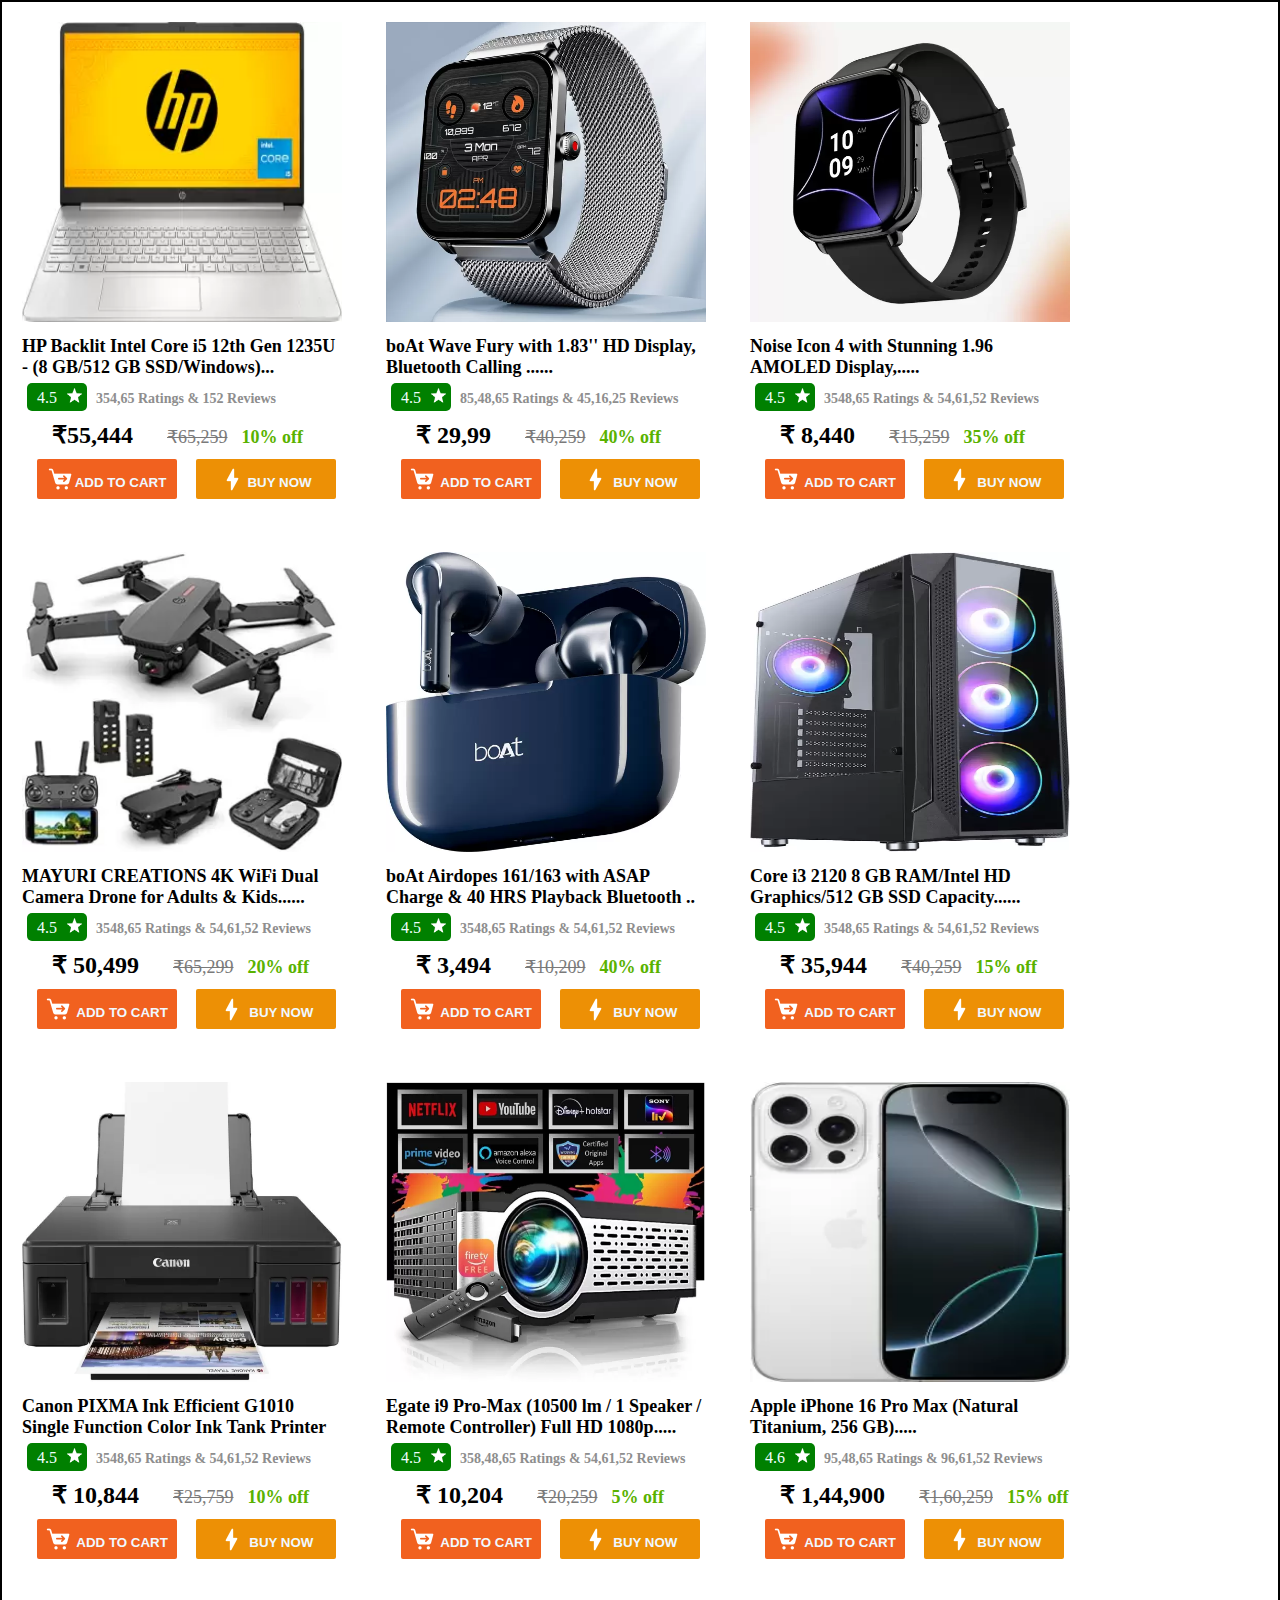
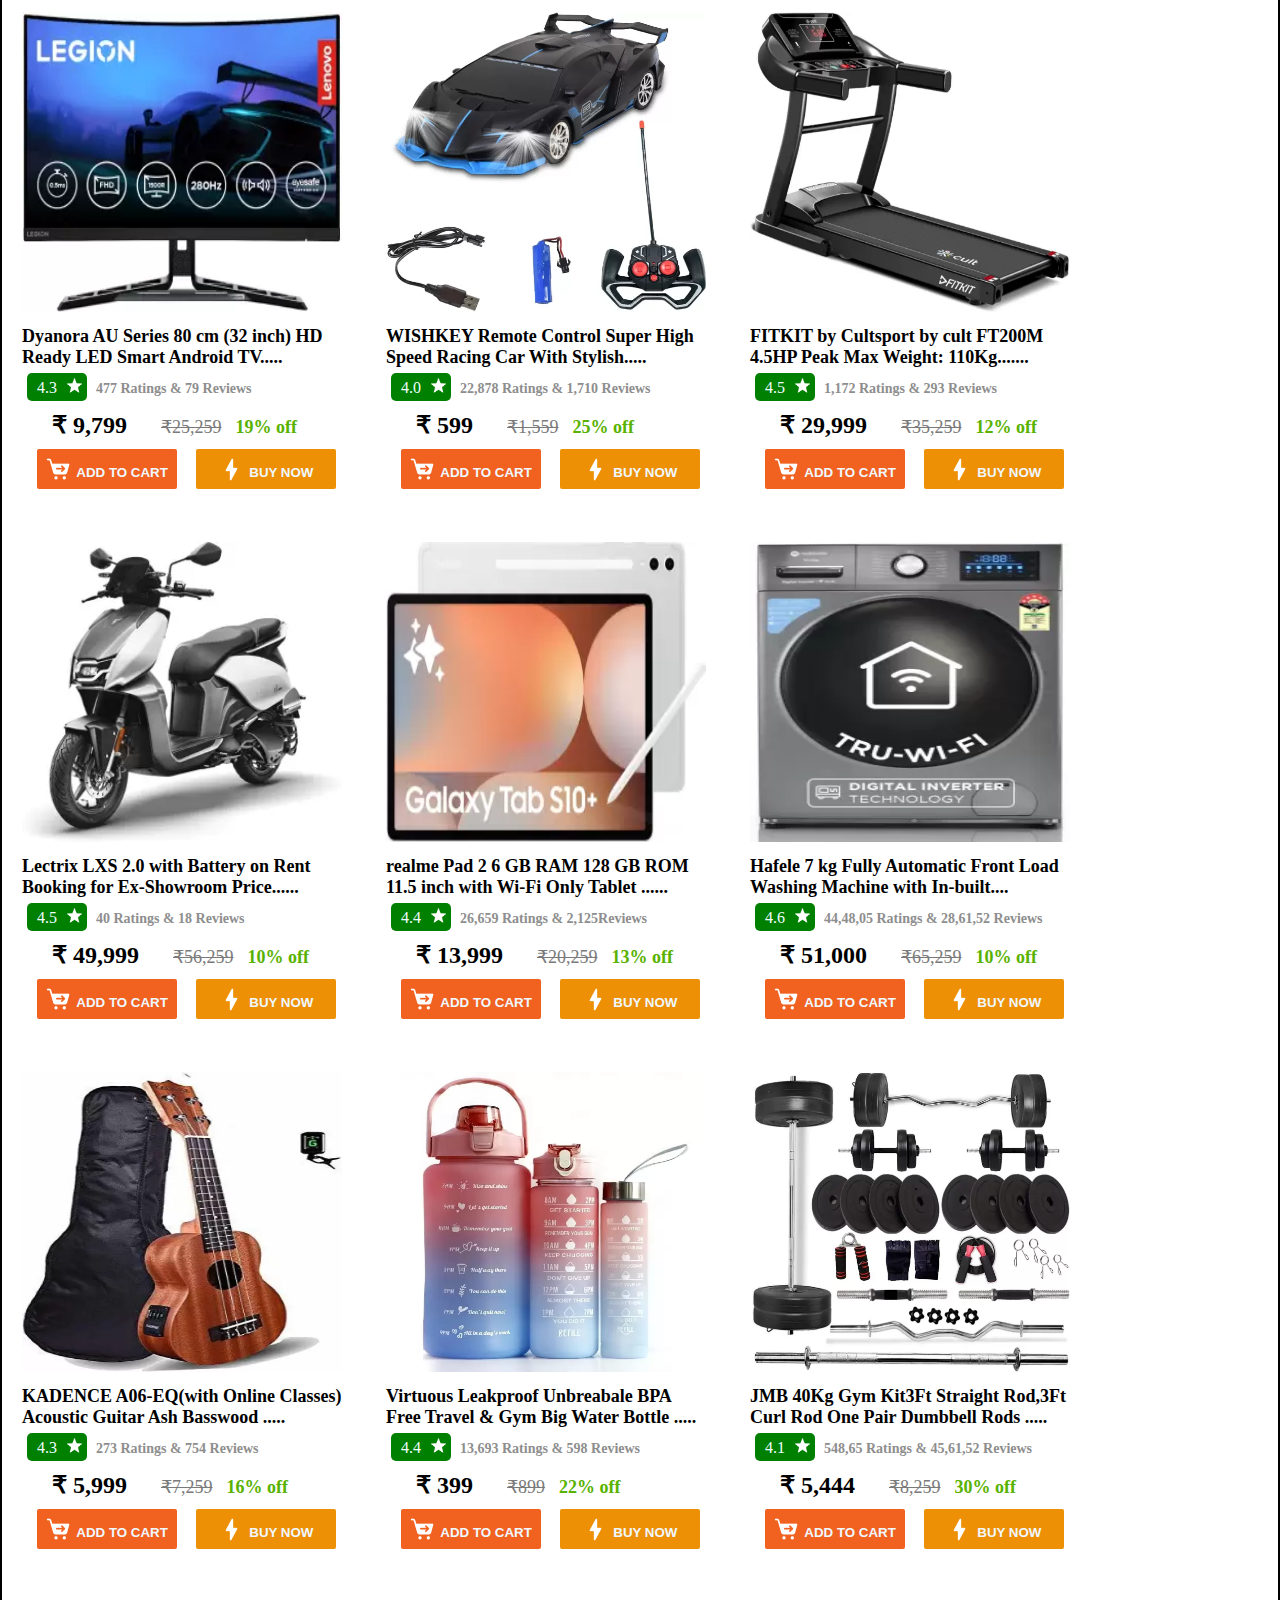
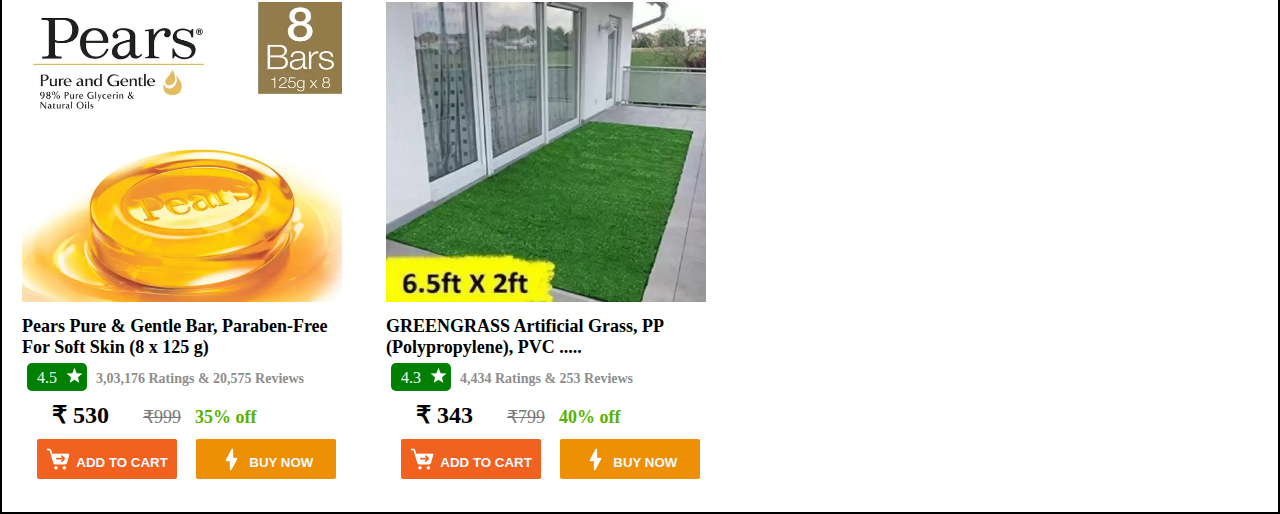
<file: Task/Index.html>
<!DOCTYPE html>
<html lang="en">
<head>
    <meta charset="UTF-8">
    <meta name="viewport" content="width=device-width, initial-scale=1.0">
    <link rel="icon" href="box.png">
    <title>Products</title>
    <link rel="stylesheet" href="style.css">
</head>
<body>
    <section class="container">
        <div class="card"><img src="./image/laptop.webp" alt="laptop"><p id="para">HP Backlit Intel Core i5 12th Gen 1235U - (8 GB/512 GB SSD/Windows)<b>...</b></p> 
          <span id="rating"> 4.5<img src="./image/star.png" alt=""></span> 
          <span id="ratting"><span id="num">354,65 </span>Ratings & <span id="num">152</span> Reviews </span>
          <p id="price">₹55,444</p> 
          <p id="del-off"><del id="del">₹65,259</del> <span id="dis"> 10% off</span></p>
          <button id="btn"> <img src="./image/buy.png" id="btn-img">ADD TO CART</button> 
          <button id="btn2"> <img src="./image/energy.png" id="btn-img">BUY NOW</button>
        </div>
        <div class="card"><img src="./image/watch2.webp" alt="watch image"> <p id="para">boAt Wave Fury with 1.83'' HD Display, Bluetooth Calling ......</p> 
            <span id="rating"> 4.5<img src="./image/star.png" alt=""></span> 
          <span id="ratting"><span id="num">85,48,65 </span>Ratings & <span id="num">45,16,25</span> Reviews </span>
          <p id="price">₹ 29,99</p> 
          <p id="del-off"><del id="del">₹40,259</del> <span id="dis"> 40% off</span></p>
          <button id="btn"> <img src="./image/buy.png" id="btn-img"> ADD TO CART</button> 
          <button id="btn2"> <img src="./image/energy.png" id="btn-img"> BUY NOW</button>
          
        </div>
        <div class="card"><img src="./image/watch.webp" alt="watch"> <p id="para">Noise Icon 4 with Stunning 1.96 AMOLED Display,.....</p>       
            <span id="rating"> 4.5<img src="./image/star.png" alt=""></span> 
            <span id="ratting"><span id="num">3548,65 </span>Ratings & <span id="num">54,61,52</span> Reviews </span>
            <p id="price">₹ 8,440</p> <p id="del-off"><del id="del">₹15,259</del> <span id="dis"> 35% off</span></p>
            <button id="btn"> <img src="./image/buy.png" id="btn-img"> ADD TO CART</button> 
            <button id="btn2"> <img src="./image/energy.png" id="btn-img"> BUY NOW</button>
            
        </div>
        <div class="card"><img src="./image/dron.webp" alt="dron"> <p id="para">MAYURI CREATIONS 4K WiFi Dual Camera Drone for Adults & Kids......</p>       
             <span id="rating"> 4.5<img src="./image/star.png" alt=""></span>
             <span id="ratting"><span id="num">3548,65 </span>Ratings & <span id="num">54,61,52</span> Reviews </span>
             <p id="price">₹ 50,499</p> <p id="del-off"><del id="del">₹65,299</del> <span id="dis"> 20% off</span></p>
             <button id="btn"> <img src="./image/buy.png" id="btn-img"> ADD TO CART</button> 
             <button id="btn2"> <img src="./image/energy.png" id="btn-img"> BUY NOW</button>
              
        </div>
        <div class="card"><img src="./image/airbird.webp" alt="airbird"> <p id="para">boAt Airdopes 161/163 with ASAP Charge & 40 HRS Playback Bluetooth ..</p> 
             <span id="rating"> 4.5<img src="./image/star.png" alt=""></span> 
             <span id="ratting"><span id="num">3548,65 </span>Ratings & <span id="num">54,61,52</span> Reviews </span>
             <p id="price">₹ 3,494</p> <p id="del-off"><del id="del">₹10,209</del> <span id="dis"> 40% off</span></p>
             <button id="btn"> <img src="./image/buy.png" id="btn-img"> ADD TO CART</button> 
             <button id="btn2"> <img src="./image/energy.png" id="btn-img"> BUY NOW</button>
             
        </div>
        <div class="card"><img src="./image/cpu.webp" alt="cpu"> <p id="para">Core i3 2120 8 GB RAM/Intel HD Graphics/512 GB SSD Capacity......</p>     
             <span id="rating"> 4.5<img src="./image/star.png" alt=""></span> 
             <span id="ratting"><span id="num">3548,65 </span>Ratings & <span id="num">54,61,52</span> Reviews </span>
             <p id="price">₹ 35,944</p>  <p id="del-off"><del id="del">₹40,259</del> <span id="dis"> 15% off</span></p>
             <button id="btn"> <img src="./image/buy.png" id="btn-img"> ADD TO CART</button> 
             <button id="btn2"> <img src="./image/energy.png" id="btn-img"> BUY NOW</button>
             
        </div>
        <div class="card"><img src="./image/printer.webp" alt="printer">  <p id="para">Canon PIXMA Ink Efficient G1010 Single Function Color Ink Tank Printer</p>  
            <span id="rating"> 4.5<img src="./image/star.png" alt=""></span> 
            <span id="ratting"><span id="num">3548,65 </span>Ratings & <span id="num">54,61,52</span> Reviews </span>
            <p id="price">₹ 10,844</p> <p id="del-off"><del id="del">₹25,759</del> <span id="dis"> 10% off</span></p>
            <button id="btn"> <img src="./image/buy.png" id="btn-img"> ADD TO CART</button> 
            <button id="btn2"> <img src="./image/energy.png" id="btn-img"> BUY NOW</button>
            
        </div>
        <div class="card"><img src="./image/roject.webp" alt="roject"> <p id="para">Egate i9 Pro-Max (10500 lm / 1 Speaker / Remote Controller) Full HD 1080p.....</p>     
            <span id="rating"> 4.5<img src="./image/star.png" alt=""></span> 
            <span id="ratting"><span id="num">358,48,65 </span>Ratings & <span id="num">54,61,52</span> Reviews </span>
            <p id="price">₹ 10,204</p> <p id="del-off"><del id="del">₹20,259</del> <span id="dis"> 5% off</span></p>
            <button id="btn"> <img src="./image/buy.png" id="btn-img"> ADD TO CART</button> 
            <button id="btn2"> <img src="./image/energy.png" id="btn-img"> BUY NOW</button>
            
        </div>
        <div class="card"><img src="./image/iphone.webp" alt="iphone"><p id="para">Apple iPhone 16 Pro Max (Natural Titanium, 256 GB).....</p>     
            <span id="rating"> 4.6<img src="./image/star.png" alt=""></span> 
            <span id="ratting"><span id="num">95,48,65 </span>Ratings & <span id="num">96,61,52</span> Reviews </span>
            <p id="price">₹ 1,44,900</p> <p id="del-off"><del id="del">₹1,60,259</del> <span id="dis"> 15% off</span></p>
            <button id="btn"> <img src="./image/buy.png" id="btn-img"> ADD TO CART</button> 
            <button id="btn2"> <img src="./image/energy.png" id="btn-img"> BUY NOW</button>
            
        </div>
        <div class="card"><img src="./image/led.webp" alt="led"><p id="para">Dyanora AU Series 80 cm (32 inch) HD Ready LED Smart Android TV.....</p>       
            <span id="rating"> 4.3<img src="./image/star.png" alt=""></span> 
            <span id="ratting"><span id="num">477 </span>Ratings & <span id="num">79</span> Reviews </span>
            <p id="price">₹ 9,799</p> <p id="del-off"><del id="del">₹25,259</del> <span id="dis"> 19% off</span></p>
            <button id="btn"> <img src="./image/buy.png" id="btn-img"> ADD TO CART</button> 
            <button id="btn2"> <img src="./image/energy.png" id="btn-img"> BUY NOW</button>
            
        </div>
        <div class="card"><img src="./image/remote car.webp" alt="remote"> <p id="para">WISHKEY Remote Control Super High Speed Racing Car With Stylish.....</p> 
            <span id="rating"> 4.0<img src="./image/star.png" alt=""></span> 
            <span id="ratting"><span id="num">22,878 </span>Ratings & <span id="num">1,710</span> Reviews </span>
            <p id="price">₹ 599</p> <p id="del-off"><del id="del">₹1,559</del> <span id="dis"> 25% off</span></p>
            <button id="btn"> <img src="./image/buy.png" id="btn-img"> ADD TO CART</button> 
            <button id="btn2"> <img src="./image/energy.png" id="btn-img"> BUY NOW</button>
            
        </div>
        <div class="card"><img src="./image/runing.webp" alt="runing"> <p id="para">FITKIT by Cultsport by cult FT200M 4.5HP Peak Max Weight: 110Kg.......</p>     
             <span id="rating"> 4.5<img src="./image/star.png" alt=""></span> 
             <span id="ratting"><span id="num">1,172 </span>Ratings & <span id="num">293</span> Reviews </span>
             <p id="price">₹ 29,999</p>  <p id="del-off"><del id="del">₹35,259</del> <span id="dis"> 12% off</span></p>
             <button id="btn"> <img src="./image/buy.png" id="btn-img"> ADD TO CART</button> 
             <button id="btn2"> <img src="./image/energy.png" id="btn-img"> BUY NOW</button>
             
        </div>
        <div class="card"><img src="./image/scooter.webp" alt="scooter"><p id="para">Lectrix LXS 2.0 with Battery on Rent Booking for Ex-Showroom Price......</p>    
             <span id="rating"> 4.5<img src="./image/star.png" alt=""></span> 
             <span id="ratting"><span id="num">40 </span>Ratings & <span id="num">18</span> Reviews </span>
             <p id="price">₹ 49,999</p> <p id="del-off"><del id="del">₹56,259</del> <span id="dis"> 10% off</span></p>
             <button id="btn"> <img src="./image/buy.png" id="btn-img"> ADD TO CART</button> 
             <button id="btn2"> <img src="./image/energy.png" id="btn-img"> BUY NOW</button>
             
        </div>
        <div class="card"><img src="./image/tablate.webp" alt="tablate"><p id="para">realme Pad 2 6 GB RAM 128 GB ROM 11.5 inch with Wi-Fi Only Tablet ......
        </p>     
            <span id="rating"> 4.4<img src="./image/star.png" alt=""></span> 
            <span id="ratting"><span id="num">26,659 </span>Ratings & <span id="num">2,125</span>Reviews </span>
            <p id="price">₹ 13,999</p> <p id="del-off"><del id="del">₹20,259</del> <span id="dis"> 13% off</span></p>
            <button id="btn"> <img src="./image/buy.png" id="btn-img"> ADD TO CART</button> 
            <button id="btn2"> <img src="./image/energy.png" id="btn-img"> BUY NOW</button>
            
        </div>
        <div class="card"><img src="./image/washing.webp" alt="washing"><p id="para">Hafele 7 kg Fully Automatic Front Load Washing Machine with In-built....</p>     
            <span id="rating"> 4.6<img src="./image/star.png" alt=""></span>
            <span id="ratting"><span id="num">44,48,05 </span>Ratings & <span id="num">28,61,52</span> Reviews </span>
            <p id="price">₹ 51,000</p> <p id="del-off"><del id="del">₹65,259</del> <span id="dis"> 10% off</span></p>
            <button id="btn"> <img src="./image/buy.png" id="btn-img"> ADD TO CART</button> 
            <button id="btn2"> <img src="./image/energy.png" id="btn-img"> BUY NOW</button>
             
        </div>
        <div class="card"><img src="./image/gittar.webp" alt="gittar"><p id="para">KADENCE A06-EQ(with Online Classes) Acoustic Guitar Ash Basswood .....</p>      
             <span id="rating"> 4.3<img src="./image/star.png" alt=""></span> 
             <span id="ratting"><span id="num">273 </span>Ratings & <span id="num">754</span> Reviews </span>
             <p id="price">₹ 5,999</p> <p id="del-off"><del id="del">₹7,259</del> <span id="dis"> 16% off</span></p>
             <button id="btn"> <img src="./image/buy.png" id="btn-img"> ADD TO CART</button> 
             <button id="btn2"> <img src="./image/energy.png" id="btn-img"> BUY NOW</button>
             
        </div>
        <div class="card"><img src="./image/bottal.webp" alt="bottal"> <p id="para">Virtuous Leakproof Unbreabale BPA Free Travel & Gym Big Water Bottle .....
        </p>     
             <span id="rating"> 4.4<img src="./image/star.png" alt=""></span>
             <span id="ratting"><span id="num">13,693 </span>Ratings & <span id="num">598</span> Reviews </span>
             <p id="price">₹ 399</p> <p id="del-off"><del id="del">₹899</del> <span id="dis"> 22% off</span></p>
             <button id="btn"> <img src="./image/buy.png" id="btn-img"> ADD TO CART</button> 
             <button id="btn2"> <img src="./image/energy.png" id="btn-img"> BUY NOW</button>
              
        </div>
        <div class="card"><img src="./image/zim.webp" alt="zim"><p id="para">JMB 40Kg Gym Kit3Ft Straight Rod,3Ft Curl Rod One Pair Dumbbell Rods .....</p>        
             <span id="rating"> 4.1<img src="./image/star.png" alt=""></span> 
             <span id="ratting"><span id="num">548,65 </span>Ratings & <span id="num">45,61,52</span> Reviews </span>
             <p id="price">₹ 5,444</p> <p id="del-off"><del id="del">₹8,259</del> <span id="dis"> 30% off</span></p>
             <button id="btn"> <img src="./image/buy.png" id="btn-img"> ADD TO CART</button> 
             <button id="btn2"> <img src="./image/energy.png" id="btn-img"> BUY NOW</button>
             
        </div>
        <div class="card"><img src="./image/shop.webp" alt="shop"> <p id="para">Pears Pure & Gentle Bar, Paraben-Free For Soft Skin  (8 x 125 g)
        </p>          
            <span id="rating"> 4.5<img src="./image/star.png" alt=""></span> 
            <span id="ratting"><span id="num">3,03,176 </span>Ratings & <span id="num">20,575</span> Reviews </span>
            <p id="price">₹ 530</p> <p id="del-off"><del id="del">₹999</del> <span id="dis">35% off</span></p>
            <button id="btn"> <img src="./image/buy.png" id="btn-img"> ADD TO CART</button> 
            <button id="btn2"> <img src="./image/energy.png" id="btn-img"> BUY NOW</button>
            
        </div>
        <div class="card"><img src="./image/farsh.webp" alt="farsh"><p id="para">GREENGRASS Artificial Grass, PP (Polypropylene), PVC .....
        </p>        
             <span id="rating"> 4.3<img src="./image/star.png" alt=""></span> 
             <span id="ratting"><span id="num">4,434 </span>Ratings & <span id="num">253</span> Reviews </span>
             <p id="price">₹ 343</p>  <p id="del-off"><del id="del">₹799</del> <span id="dis"> 40% off</span></p>
             <button id="btn"> <img src="./image/buy.png" id="btn-img"> ADD TO CART</button> 
             <button id="btn2"> <img src="./image/energy.png" id="btn-img"> BUY NOW</button>
             
        </div>
    </section>
</body>
</html>
</file>
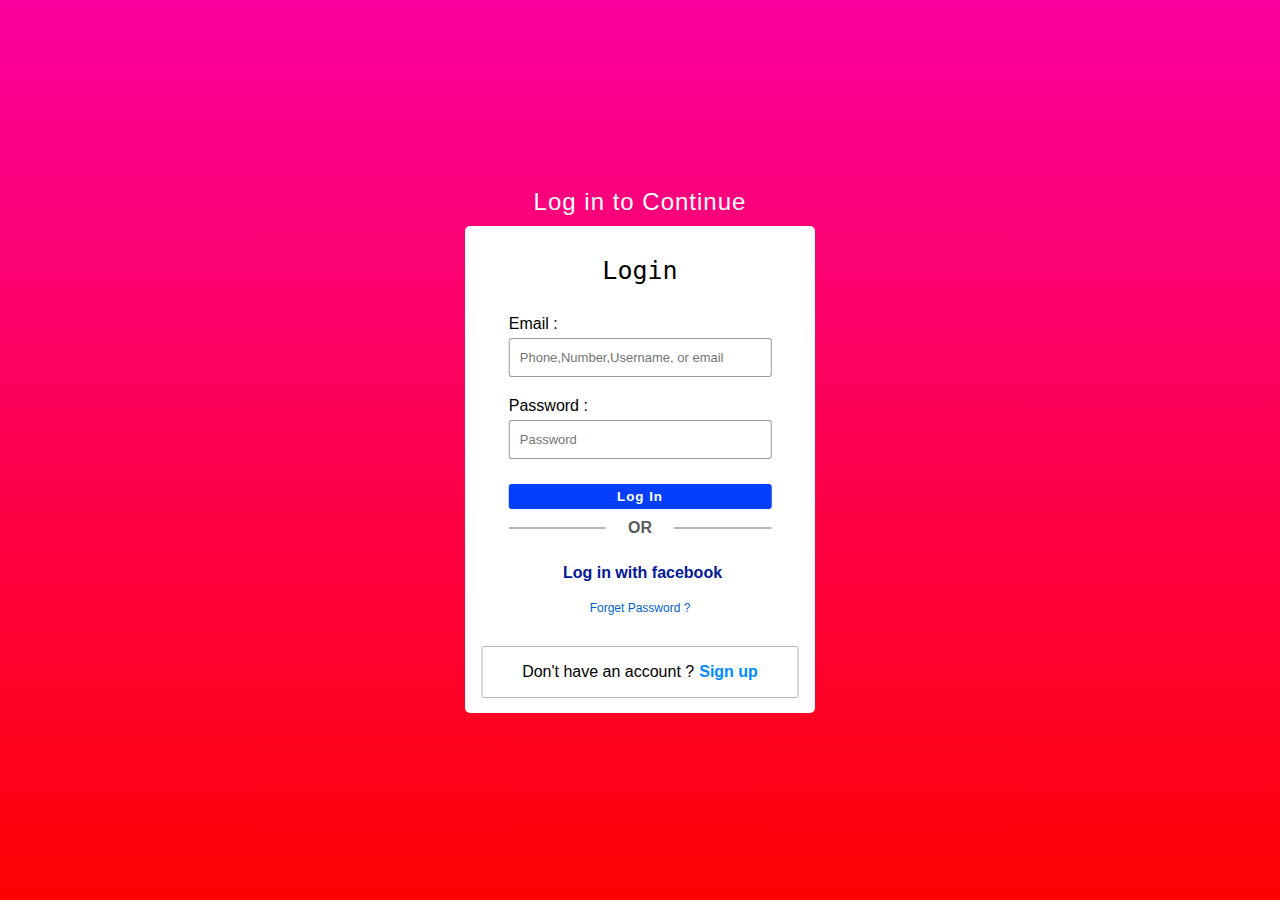
<file: Login page.html>
<!DOCTYPE html>
<html>
  <head>
 <title>Login page</title> 
 <style>
  body{
    margin: 0;
    padding: 0;
    min-height: 100vh;
    display: flex;
    align-items: center;
    justify-content: center;
    gap: 10px;
    background: linear-gradient(#fb009f, #fe0202);
    font-family: sans-serif;
  }
  .container{
    text-align: center;
    
  }
  .text{
      color:#fff;
      letter-spacing:1px;
      margin-bottom:10px;
      font-size: x-large;
}
.page{
   width:350px;
   background: #fff;
   border-radius: 5px;
   padding-bottom: 15px;
}
#emailError,#passError{
  position: relative;
  top: -20px;
  /* left: -50px; */
  text-align: left;
  font-size:15px;
  font-weight: bold;
  color: #fe0202;
}
.title{
   padding: 30px 0;
   text-transform: capitalize;
   font-size: 25px;
   font-family: cursive, monospace;
}
form{
  width: 75%;
  display: flex;
  flex-direction: column;
  position: relative;
  left:50%;
  transform: translateX(-50%);
}
form input{
 /* margin-bottom: 5px; */
 border:  1px solid rgba(0 , 0, 0, 0.4);
 border-radius: 3px;
 outline:none;
}
form input:focus{
       border:1px solid rgba(0 , 0, 0, 0.7);
       background: #efefef;
}
label{
  text-align:left;
  margin-bottom:5px;
}
input[type="email"],input[type="password"]{
  padding-left: 10px;
  position: relative;
  height: 35px;
  font-size: 17px;
  margin-bottom: 20px;
}
input::placeholder{
  font-weight: normal;
  font-size: 13px;
  transform: 0.3s ease;
}
input:focus::placeholder{
  position: absolute;
  font-size: 10px;
  transform: translateY(-8px);
}
form button{
     border: none;
     background: #043fff;
     padding: 5px 0;
     margin-top:5px;
     color: #fff;
     border-radius:3px;
     font-weight: bold;
     text-transform: capitalize;
     letter-spacing:1px;
     outline: none;
     cursor: pointer;
}
form button:active{
 background:#2c58fe;
 transform: scale(0.995);
}
 form .option{
  color: #5a5a5a;
  margin:10px 0;
  font-weight: bold;
  position: relative;
 }
 form .option::before{
    position: absolute;
    content: '';
    width: 37%;
    height:2px;
    background: #b6b6b6;
    left: 0;
    top: 50%;
    transform: translateY(-50%);
    border-radius: 50px;
 }
 form .option::after{
   position: absolute;
   content: '';
   width:37%;
   height:2px;
   background: #b6b6b6;
   right:0;
   top: 50%;
   transform: translateY(-50%);
   border-radius: 50px;
  }
.fblink{
  margin-top: 15px;
  width: 100%;
}
.fblink span{
  font-size: 18px;
  color: #021897;
  margin-right: 5px;
}
.fblink a{
     text-decoration: none;
     font-weight: bold;
     color: #021897;
    
}
.forget{
  margin: 15px;
}
.forget a{
    text-decoration: none;
    color: #025fd2;
    font-size: 12px;
    font-weight: 500;
}
.page .signup{
   position: relative;
   border: 1px solid #b6b6b6;
   border-radius: 2px;
   width:90%;
   left: 50%;
   transform: translateX(-50%);
   margin-top: 30px;
}
.signup a{
     text-decoration: none;
     margin-left: 5px;
     color: #008aff;
     font-weight: bold;
}
 </style>
 </head>
<body>
    <div class="container">
      <div class="text">Log in to Continue</div>
      <div class="page">
        <div class="title">Login</div>
        <form id="page">
          <label for="email"> Email : </label>
          <input type="email" name="Name"  placeholder="Phone,Number,Username, or email" id="email"/>
          <span id="emailError"></span>
          <label for="password">Password : </label>
         <input type ="password" name = "password" placeholder="Password"  id="password"/>
         <span id="passError"></span> 
          <button type="submit" id="submit">Log in</button>
          <div class="option">OR</div>
         </form>
         <div class="fblink">
          <span class="fab fa-facebook"></span>
          <a  href="#">Log in with facebook</a>
         </div>
         <div class="forget">
          <a href="#">Forget Password ?</a>
         </div>
         <div class="signup">
          <p>Don't have an account ?<a href="#">Sign up</a></p>
         </div>
         <script>
          let container = document.querySelector("#page");
          let userEmail = document.querySelector("#email");
          let userPass = document.querySelector("#password");

          // lErrors define 
          let emailError = document.querySelector("#emailError");
          let passError = document.querySelector("#passError");

          container.addEventListener("submit",(event)=>{
              event.preventDefault();
              clearError();
              let newEmail = userEmail.value.trim();
              let newPassword = userPass.value.trim();  

              if(emailValidation(newEmail) && passwordValidation(newPassword)){
               alert("Form  Submitted Successfully");
               clearInput();
              }
          });

    const emailValidation = (input) => {
    const isValidEmail = /^\w+([\.-]?\w+)@\w+([\.-]?\w+)(\.\w{2,3})+$/;
    if (!isValidEmail.test(input)) {
        emailError.innerText = " Enter a valid Email";
        return false;
    }
    return true;
};
    const passwordValidation = (input) => {
    const isValidPassword = /^(?=.*\d)(?=.*[!@#$%^&*])(?=.*[a-z])(?=.*[A-Z]).{8,}$/;
    if (!isValidPassword.test(input)) {
        passError.innerText = " Enter a valid Password";
        return false;
    }
    return true;
};
let clearError = () => {
    emailError.innerText = "";
    passError.innerText = "";
}
let clearInput = () => {
  userEmail.value = "";
  userPass.value = "";
}
         </script>
         </body>
         </html>
</file>
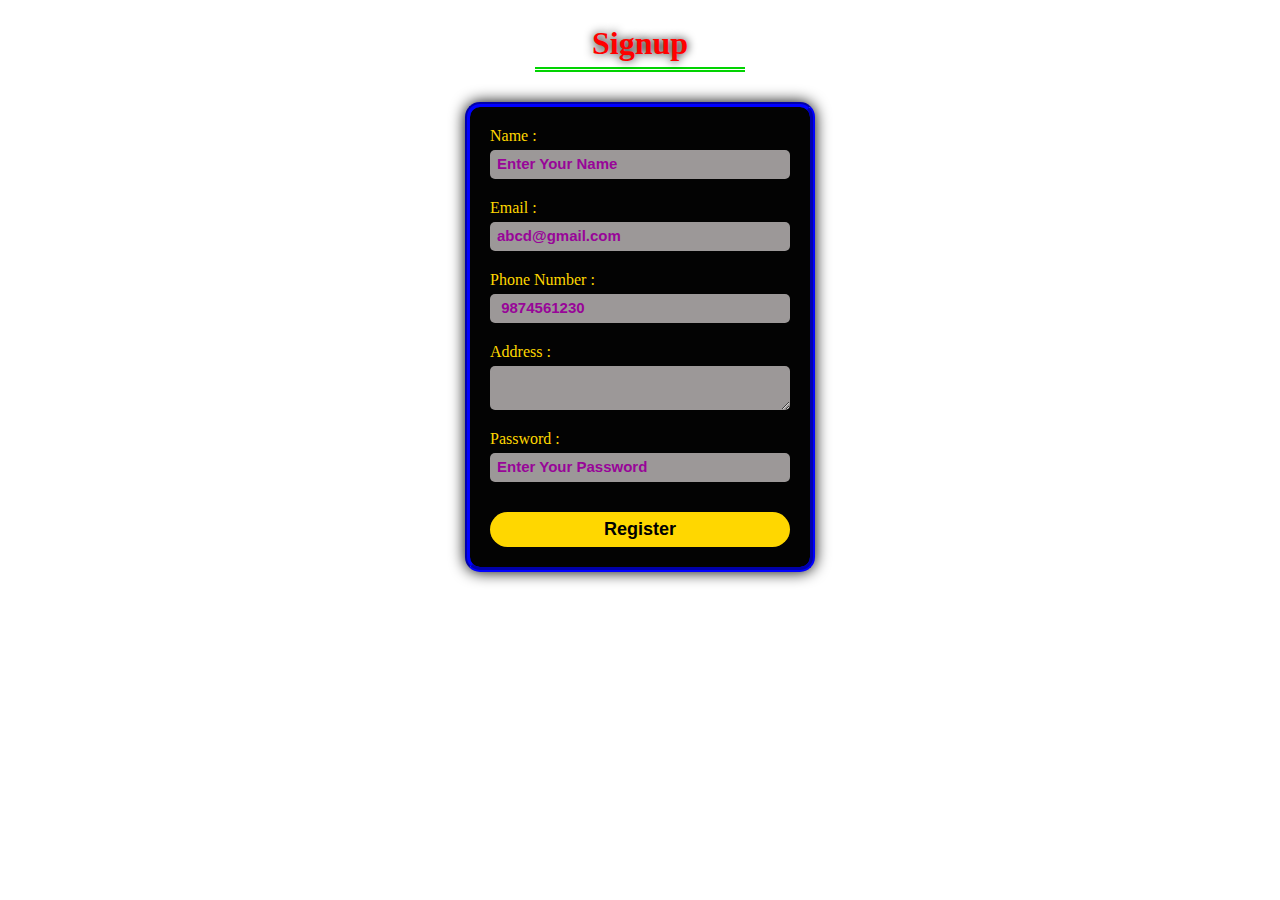
<file: Signup.html>
<!DOCTYPE html>
<html lang="en">
<head>
    <meta charset="UTF-8">
    <meta name="viewport" content="width=device-width, initial-scale=1.0">
    <title>Form Validation </title>
    <!-- <link rel="stylesheet" href="form.css"> -->
    <style>
        h1{
    color: red;
    text-align: center;
    margin: 20px auto;
    width: 200px;
    padding: 5px;
    border-bottom: 5px double rgb(2, 211, 2);
    text-shadow: 0 0 10px black;

}
.form-container{
    border: 5px groove blue;
    border-radius: 15px;
    min-height: 400px;
    width: 300px;
    margin: 30px auto;
    display: flex;
    flex-direction: column;
    gap: 5px;
    color:gold;
    padding: 20px;
    background-color: rgb(3, 3, 3);
    box-shadow: 0 0 15px black;
    
}
input,textarea{
    padding: 7px;
    border: none;
    border-radius: 5px;
    background-color: rgb(156, 152, 152);
    &&::placeholder{
        color: rgb(152, 5, 152);
        font-weight: bold;
        font-size: 15px;
    }
}

button{
    padding: 7px;
    font-weight: bold;
    font-size: 18px;
    background-color: gold;
    margin-top: 10px;
    border: none;
    border-radius: 20px;
    cursor: pointer;
}
.errors{
    color: red;
    min-height: 10px;
    font-size: 12px;
    font-weight: bold;
}
    </style>
</head>
<body><h1>Signup</h1>
    <form class="form-container">
        <label for="name">Name : </label>
     <input type="text" placeholder="Enter Your Name" id="name"/>
     <span id="name-error" class="errors"></span>

      <label for="email">Email : </label>
      <input type="email" placeholder="abcd@gmail.com" id="email"/>
      <span id="email-error" class="errors"></span>
  
      <label for="phone">Phone Number : </label>
      <input type="tel" placeholder=" 9874561230" id="phone">
      <span id="phone-error" class="errors"></span>

      <label for="add">Address : </label>
      <textarea id="add"></textarea>
      <span id="add-error" class="errors"></span>

      <label for="password">Password : </label>
      <input type="password" placeholder="Enter Your Password" id="password">
      <span id="password-error" class="errors"></span>
       
      <button type="submit" id="btn">Register</button>

    </form>
    <script>
        // Input selected :- 
let form = document.querySelector(".form-container");
let userName = document.querySelector("#name");
let userEmail = document.querySelector("#email");
let userPhone = document.querySelector("#phone");
let userAddress = document.querySelector("#add");
let userPassword = document.querySelector("#password");

// Errors Selected :- 
let nameError = document.querySelector("#name-error");
let emailError = document.querySelector("#email-error");
let phoneError = document.querySelector("#phone-error");
let addError = document.querySelector("#add-error");
let passError = document.querySelector("#password-error");

// form Validation :-
form.addEventListener("submit", (event) => {
    event.preventDefault();
    clearError();
    let newName = userName.value.trim();
    let newEmail = userEmail.value.trim();
    let newPhone = userPhone.value.trim();
    let newPassword = userPassword.value.trim();
    let newAddress = userAddress.value.trim();

    if (nameValidation(newName) &&
        emailValidation(newEmail) &&
        phoneValidation(newPhone) &&
        addValidation(newAddress) &&
        passwordValidation(newPassword)
    ) {
        alert("Form Submitted Successfully");
        console.log(newName, newEmail, newPhone, newAddress, newPassword);
        clearInput();
    }
});

// Name validation :- 
const nameValidation = (input) => {
    if (input.length < 2) {
        nameError.innerText = " Name Must be atleast 2 Character long";
        return false;
    }
    let isValidName = /^[a-zA-Z ]*$/;
    if (!isValidName.test(input)) {
        nameError.innerText = "Enter a valid Name ";
        return false;
    }
    return true;
};

// Email Validation :- 
const emailValidation = (input) => {
    const isValidEmail = /^\w+([\.-]?\w+)@\w+([\.-]?\w+)(\.\w{2,3})+$/;
    if (!isValidEmail.test(input)) {
        emailError.innerText = " Enter a valid Email";
        return false;
    }
    return true;
};

// Phone Validation :- 
const phoneValidation = (input) => {
    let isValidPhone = /^(?:(?:\+|0{0,2})91(\s*|[\-])?|[0]?)?([6789]\d{2}([ -]?)\d{3}([ -]?)\d{4})$/;
    if (!isValidPhone.test(input)) {
        phoneError.innerText = "Enter a Valid Phone Number";
        return false;
    };
    return true;
};
// Address Validation :- 
const addValidation = (input) => {
    let isValidAddress = /^[a-zA-Z0-9\s\,\''\-]*$/;
    if (!isValidAddress.test(input)) {
        addError.innerText = " Enter a valid Address ";
        return false;
    }
    return true;
};

// Password Validation :- 
const passwordValidation = (input) => {
    const isValidPassword = /^(?=.*\d)(?=.*[!@#$%^&*])(?=.*[a-z])(?=.*[A-Z]).{8,}$/;
    if (!isValidPassword.test(input)) {
        passError.innerText = " Enter a valid Password";
        return false;
    }
    return true;
}

let clearError = () => {
    nameError.innerText = "";
    emailError.innerText = "";
    phoneError.innerText = "";
    addError.innerText = "";
    passError.innerText = "";
}
let clearInput = () => {
    userName.value = "";
    userEmail.value = "";
    userPhone.value = "";
    userAddress.value = "";
    userPassword.value = "";
}

</script>
</body>
</html>
</file>
<file: Task/style.css>
*{
    margin: 0;
    padding: 0;
    box-sizing: border-box;
}
.container{
    border: 2px solid black;
}
.card{
    width:330px;
    height: 500px;
    /* border: 2px solid black; */
    display:inline-block;
    margin:  15px;
    padding: 5px;
    border-radius: 5px;
    &:hover{
    box-shadow: 0 0 5px rgb(150, 150, 150);
    scale: 1.01;
}
}
.card img{
    width: 320px;
    height:300px;
}
#para{
    margin-top: 10px;
    /* text-align:justify; */
    font-size:large;
    font-weight: bold;
    &:hover{
        color: blue;
        cursor: pointer;
    }
}
#rating{
    display: inline-block;
    width: 60px;
    height: 28px;
    background-color: green;
    color: azure;
    padding: 0 0 0 5px;
    border-radius: 5px;
    text-align: center;
    margin: 5px;
    cursor: pointer;
}
#ratting{
    cursor: pointer;
   font-weight:bold;
   font-size:14px ;
   color: rgb(142, 142, 142);
}
#rating img{
        width: 15px;
        height: 15px;
        margin: 5px 0 0 10px;
}
#price{
    display: inline-block;
    font-weight: bold;
    margin:5px 0 0 30px;
    font-size: x-large;
}
#del-off{
    display: inline-block;
    margin: 0 0 0 30px;
}
#dis{
    font-size: large;
    font-weight: bolder;
    color: rgb(89, 178, 0);
}
#del{
    color: rgb(122, 122, 122);
    margin: 0 10px 0 0;
    font-size:large;
}

#btn{
    display: inline-block;
    padding: 0 0 2px 0 ;
    margin: 10px 0px 0px 15px;
    background-color:rgb(241, 97, 31);
    width: 140px;
    height: 40px;
    color: aliceblue;
    font-weight: bold;
    border: none;
    border-radius: 2px;
    text-align: center;
    cursor: pointer;
}
#btn2{
    display: inline-block;
    padding: 0 0 2px 0;
    margin: 10px 0px 0px 15px;
    background-color:rgb(237, 144, 5);
    width: 140px;
    height: 40px;
    color: aliceblue;
    font-weight: bold;
    border: none;
    border-radius: 2px;
    text-align: center;
    cursor: pointer;
}
#btn-img{
width: 25px;
height: 25px;
margin:1px 2px -5px 0;
}
</file>
